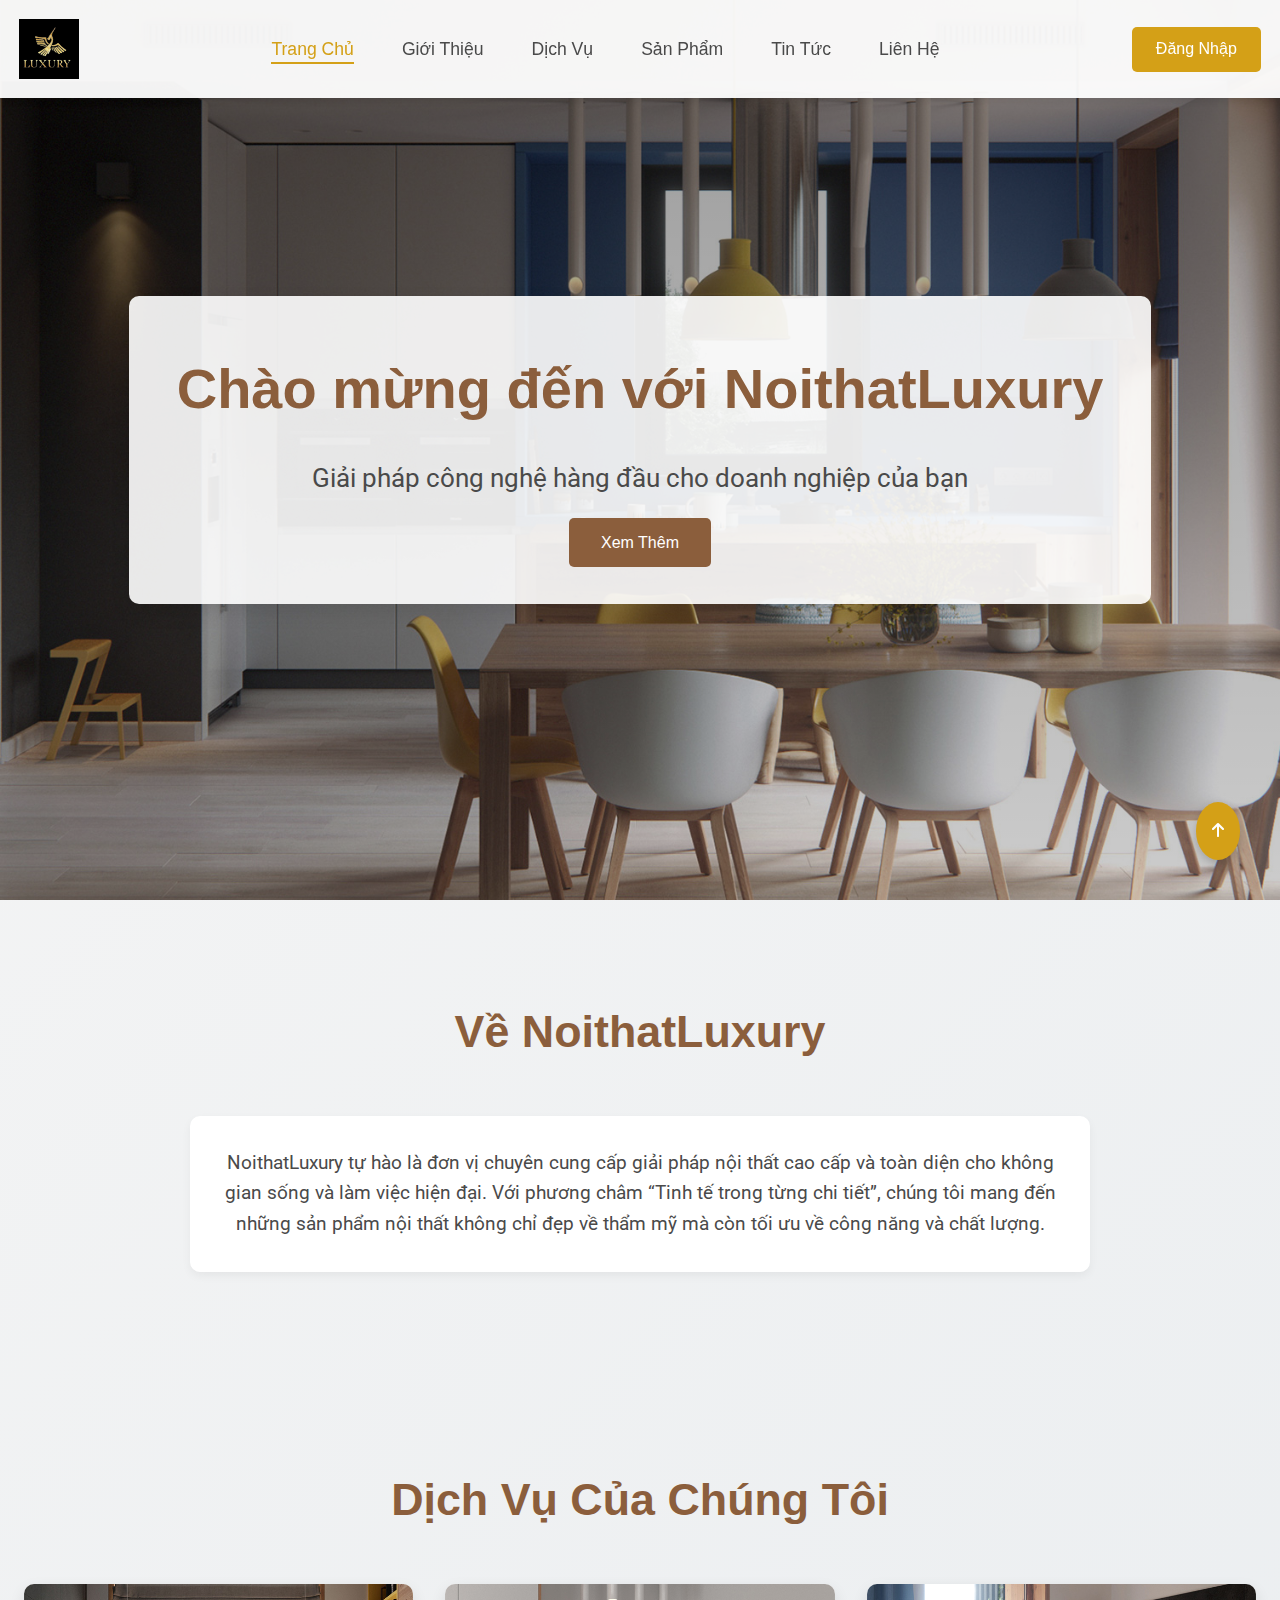
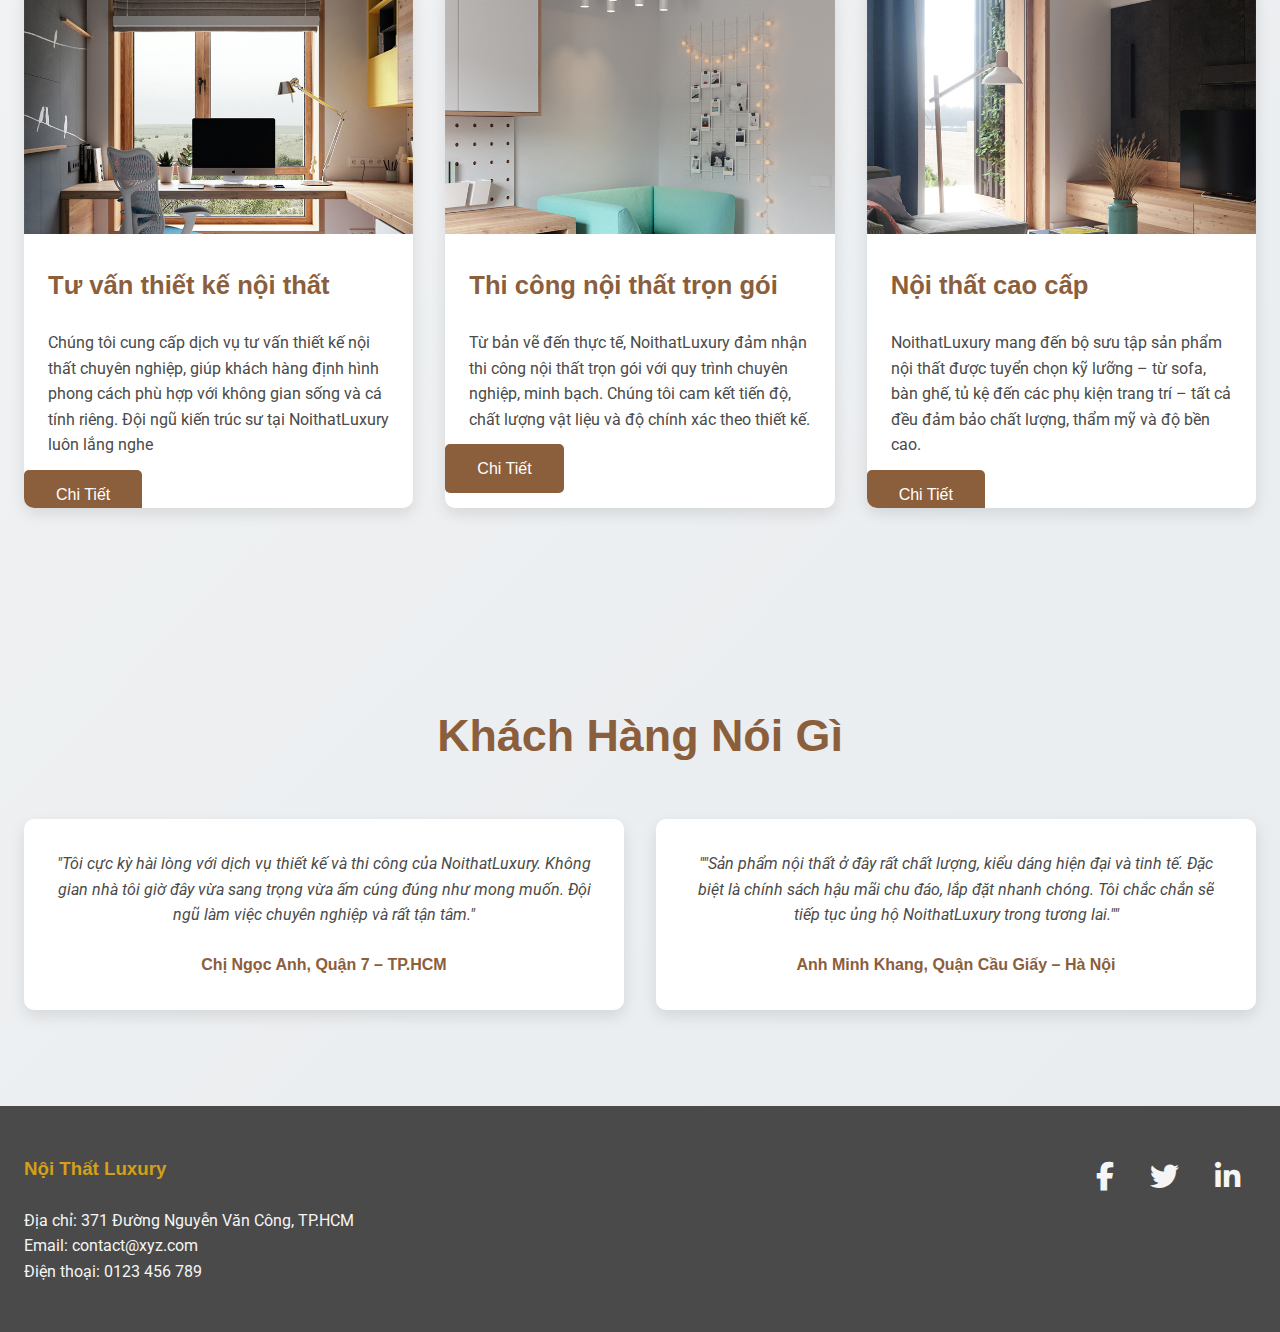
<file: index.html>
<!DOCTYPE html>
<html lang="vi">
<head>
    <meta charset="UTF-8">
    <meta name="viewport" content="width=device-width, initial-scale=1.0">
    <title>Trang Chủ - Nội Thất Luxury</title>
    <link rel="stylesheet" href="css/styles.css">
    <link href="https://fonts.googleapis.com/css2?family=Roboto:wght@300;400;700&display=swap" rel="stylesheet">
    <link rel="stylesheet" href="https://cdnjs.cloudflare.com/ajax/libs/font-awesome/6.4.0/css/all.min.css">
</head>
<body>
    <!-- Header -->
    <header class="fixed-header">
        <div class="container">
            <img src="images/logo.png" alt="Logo" class="logo">
            <nav>
                <ul>
                    <li><a href="index.html" class="active">Trang Chủ</a></li>
                    <li><a href="about.html">Giới Thiệu</a></li>
                    <li><a href="services.html">Dịch Vụ</a></li>
                    <li><a href="products.html">Sản Phẩm</a></li>
                    <li><a href="news.html">Tin Tức</a></li>
                    <li><a href="contact.html">Liên Hệ</a></li>
                </ul>
            </nav>
            <a href="#" class="btn-login">Đăng Nhập</a>
        </div>
    </header>

    <!-- Banner -->
    <section class="banner">
        <img src="images/banner.jpg" alt="Banner" loading="lazy">
        <div class="banner-content">
            <h1>Chào mừng đến với NoithatLuxury</h1>
            <p>Giải pháp công nghệ hàng đầu cho doanh nghiệp của bạn</p>
            <a href="about.html" class="btn">Xem Thêm</a>
        </div>
    </section>

    <!-- About Brief -->
    <section class="section about-brief">
        <div class="container">
            <h2>Về NoithatLuxury</h2>
            <p>NoithatLuxury tự hào là đơn vị chuyên cung cấp giải pháp nội thất cao cấp và toàn diện cho không gian sống và làm việc hiện đại. Với phương châm “Tinh tế trong từng chi tiết”, chúng tôi mang đến những sản phẩm nội thất không chỉ đẹp về thẩm mỹ mà còn tối ưu về công năng và chất lượng.</p>
        </div>
    </section>

    <!-- Services -->
    <section class="section services">
        <div class="container">
            <h2>Dịch Vụ Của Chúng Tôi</h2>
            <div class="services-grid">
                <div class="service-card">
                    <img src="images/service1.jpg" alt="Dịch vụ 1" loading="lazy">
                    <h3>Tư vấn thiết kế nội thất</h3>
                    <p>Chúng tôi cung cấp dịch vụ tư vấn thiết kế nội thất chuyên nghiệp, giúp khách hàng định hình phong cách phù hợp với không gian sống và cá tính riêng. Đội ngũ kiến trúc sư tại NoithatLuxury luôn lắng nghe</p>
                    <a href="service-detail.html" class="btn">Chi Tiết</a>
                </div>
                <div class="service-card">
                    <img src="images/service2.jpg" alt="Dịch vụ 2" loading="lazy">
                    <h3>Thi công nội thất trọn gói</h3>
                    <p>Từ bản vẽ đến thực tế, NoithatLuxury đảm nhận thi công nội thất trọn gói với quy trình chuyên nghiệp, minh bạch. Chúng tôi cam kết tiến độ, chất lượng vật liệu và độ chính xác theo thiết kế.</p>
                    <a href="service-detail.html" class="btn">Chi Tiết</a>
                </div>
                <div class="service-card">
                    <img src="images/service3.jpg" alt="Dịch vụ 3" loading="lazy">
                    <h3>Nội thất cao cấp</h3>
                    <p>NoithatLuxury mang đến bộ sưu tập sản phẩm nội thất được tuyển chọn kỹ lưỡng – từ sofa, bàn ghế, tủ kệ đến các phụ kiện trang trí – tất cả đều đảm bảo chất lượng, thẩm mỹ và độ bền cao.</p>
                    <a href="service-detail.html" class="btn">Chi Tiết</a>
                </div>
            </div>
        </div>
    </section>

    <!-- Testimonials -->
    <section class="section testimonials">
        <div class="container">
            <h2>Khách Hàng Nói Gì</h2>
            <div class="testimonials-grid">
                <div class="testimonial-card">
                    <p>"Tôi cực kỳ hài lòng với dịch vụ thiết kế và thi công của NoithatLuxury. Không gian nhà tôi giờ đây vừa sang trọng vừa ấm cúng đúng như mong muốn. Đội ngũ làm việc chuyên nghiệp và rất tận tâm."</p>
                    <h4>Chị Ngọc Anh, Quận 7 – TP.HCM</h4>
                </div>
                <div class="testimonial-card">
                    <p>""Sản phẩm nội thất ở đây rất chất lượng, kiểu dáng hiện đại và tinh tế. Đặc biệt là chính sách hậu mãi chu đáo, lắp đặt nhanh chóng. Tôi chắc chắn sẽ tiếp tục ủng hộ NoithatLuxury trong tương lai.""</p>
                    <h4>Anh Minh Khang, Quận Cầu Giấy – Hà Nội</h4>
                </div>
            </div>
        </div>
    </section>

    <!-- Footer -->
    <footer>
        <div class="container">
            <div class="footer-content">
                <div class="footer-info">
                    <h3>Nội Thất Luxury</h3>
                    <p>Địa chỉ: 371 Đường Nguyễn Văn Công, TP.HCM</p>
                    <p>Email: contact@xyz.com</p>
                    <p>Điện thoại: 0123 456 789</p>
                </div>
                <div class="footer-social">
                    <a href="#"><i class="fab fa-facebook-f"></i></a>
                    <a href="#"><i class="fab fa-twitter"></i></a>
                    <a href="#"><i class="fab fa-linkedin-in"></i></a>
                </div>
            </div>
            <a href="#" class="btn-top"><i class="fas fa-arrow-up"></i></a>
        </div>
    </footer>
</body>
</html>
</file>
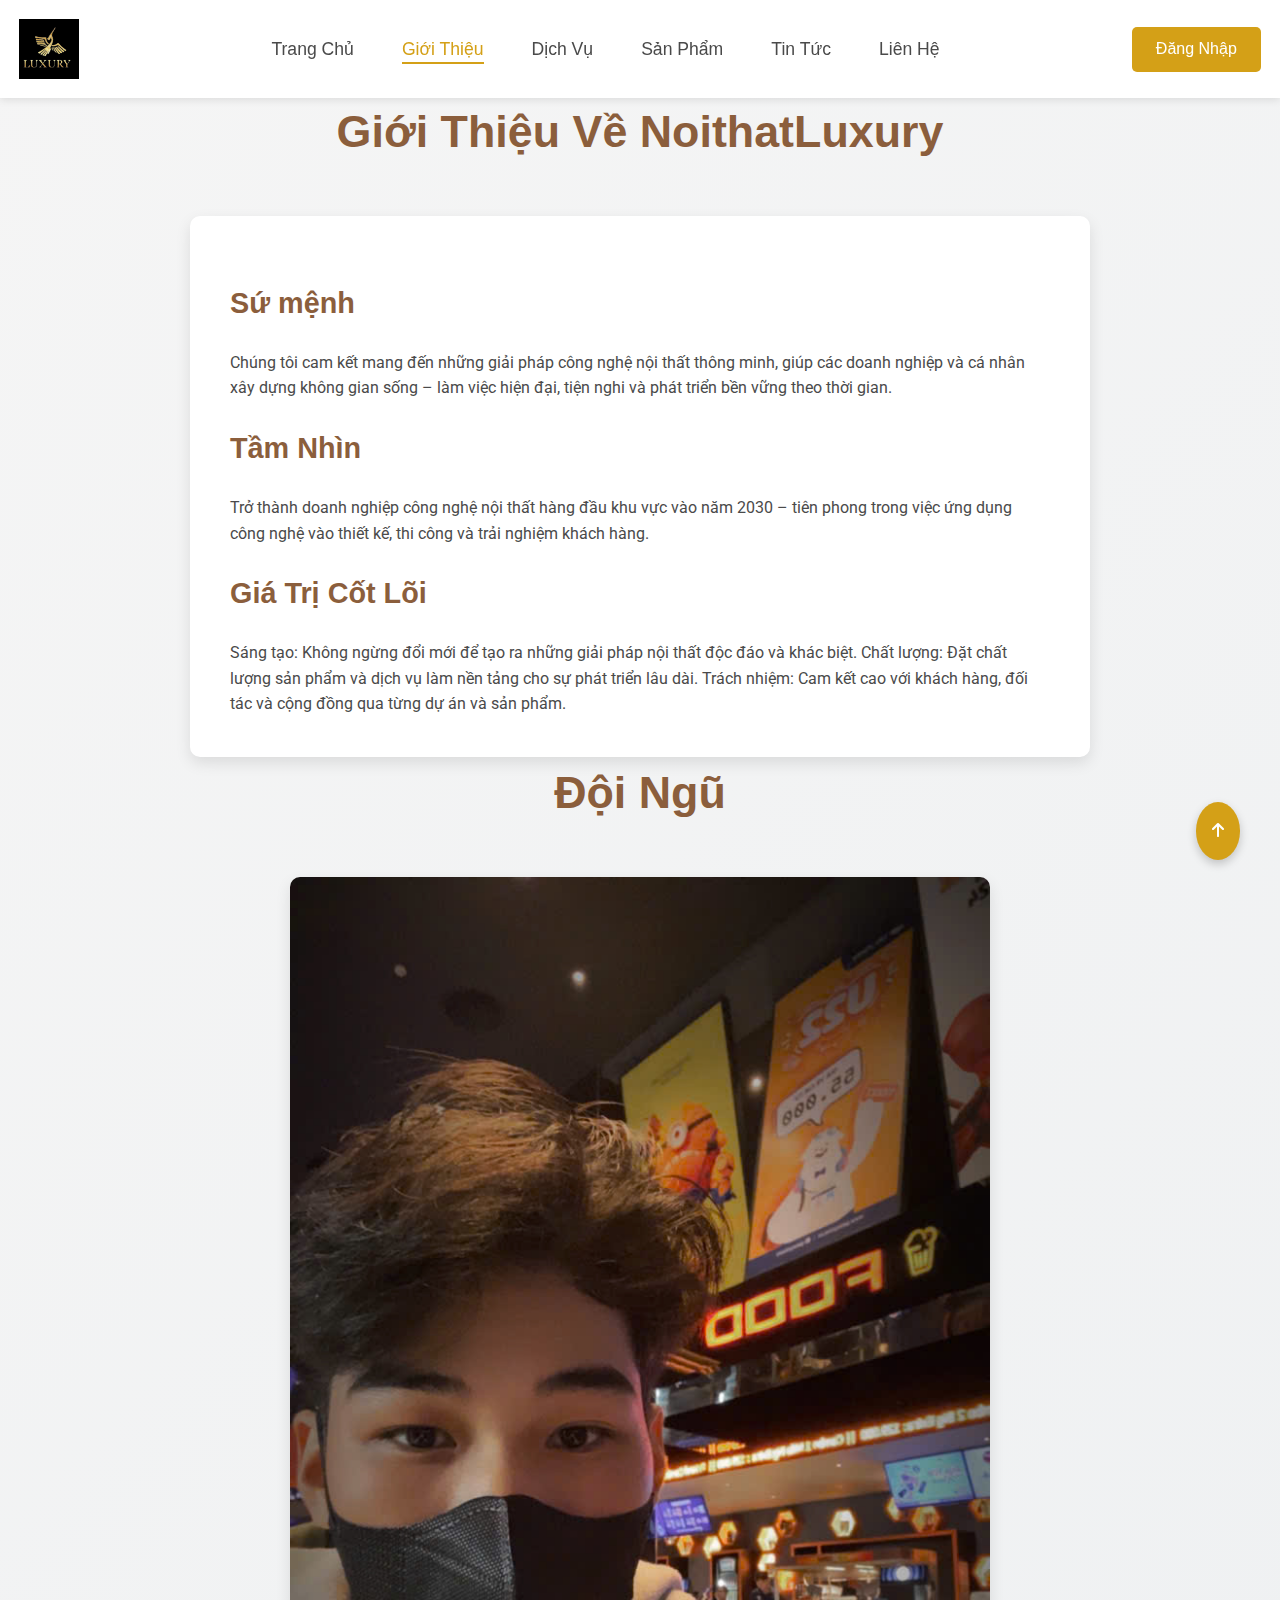
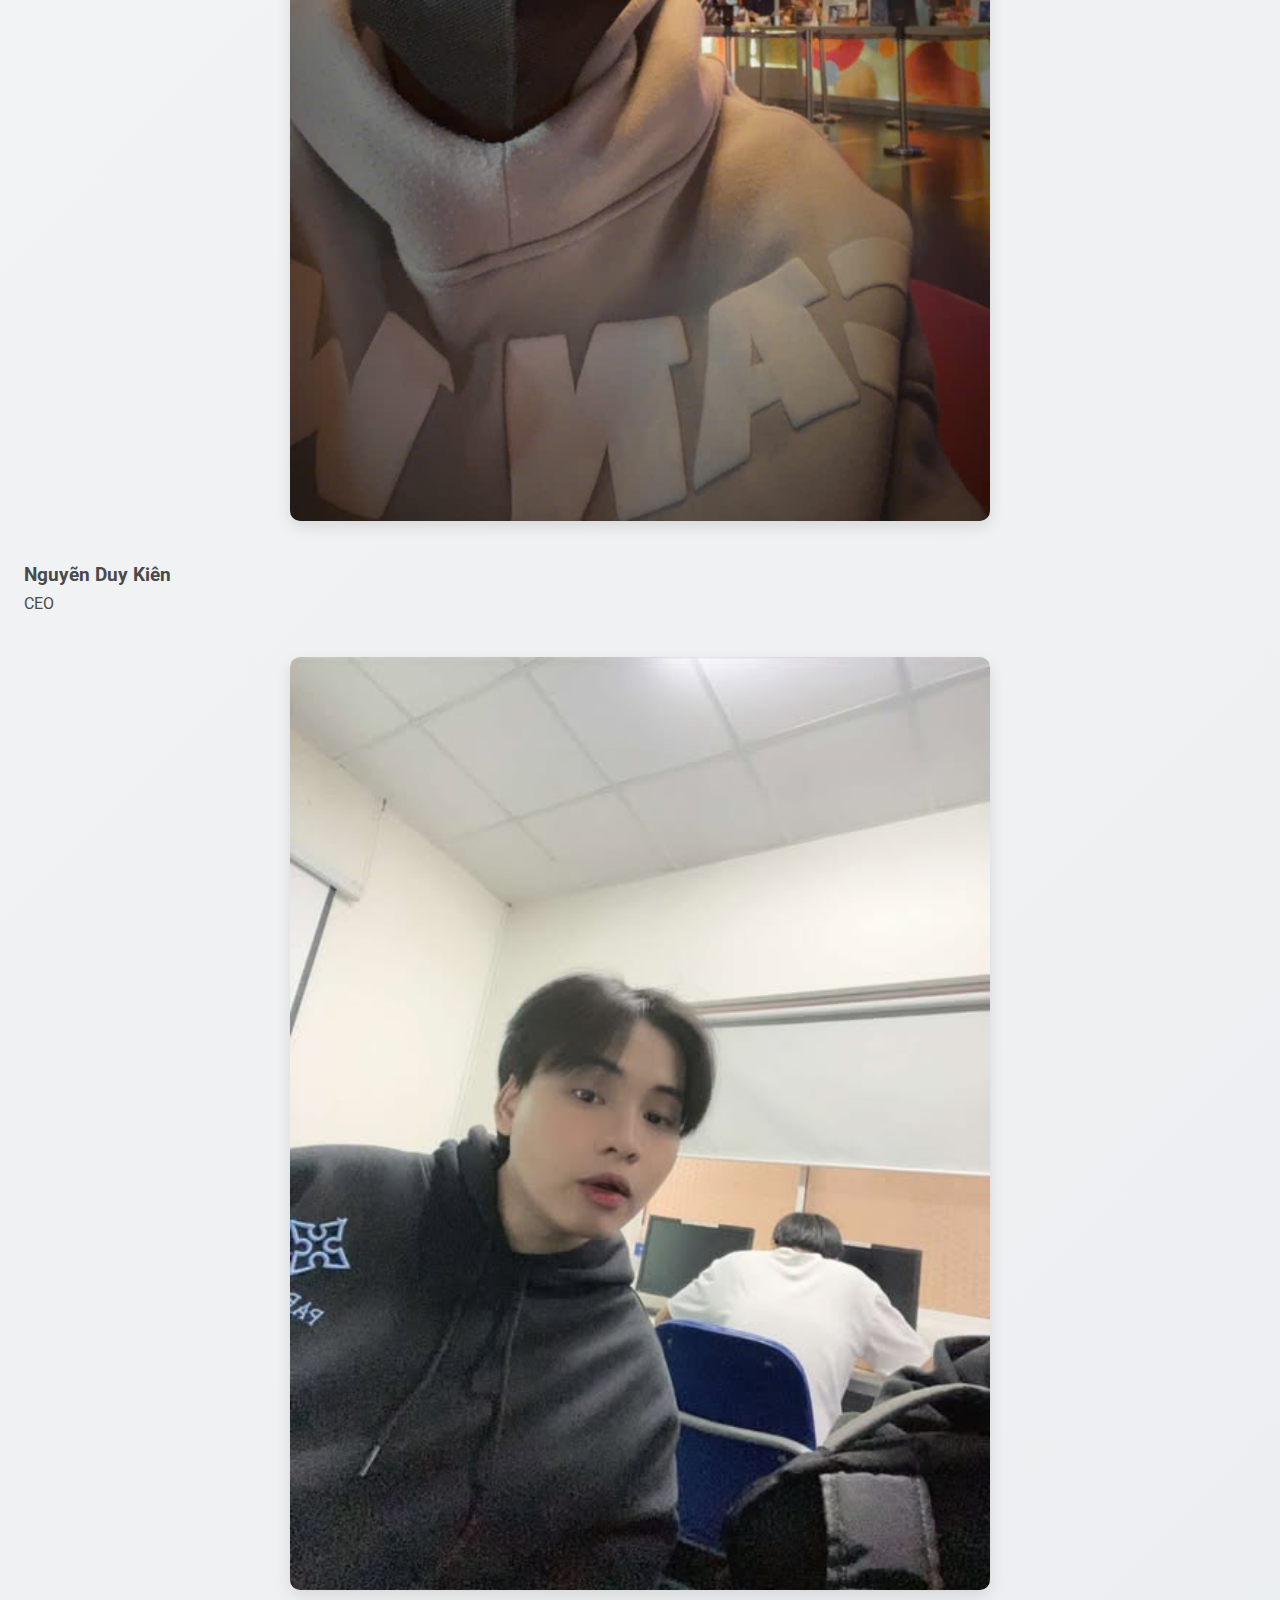
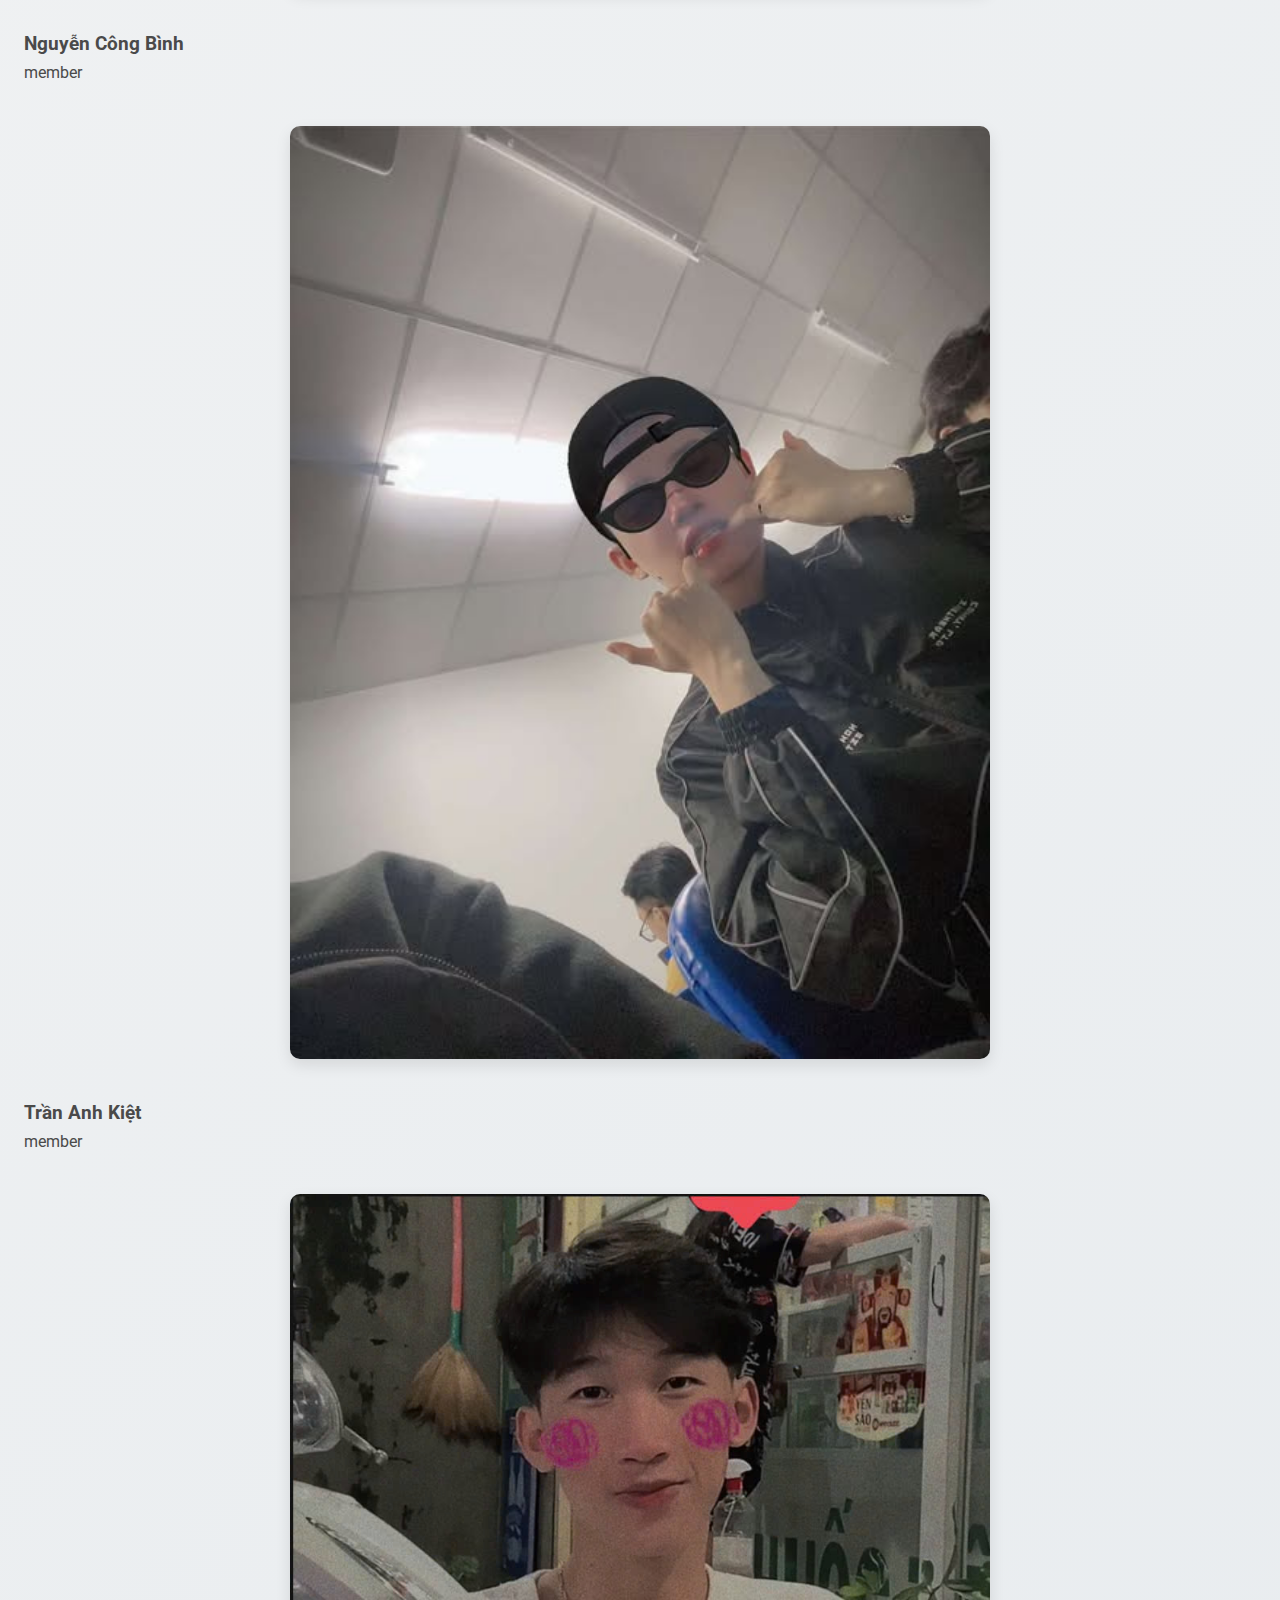
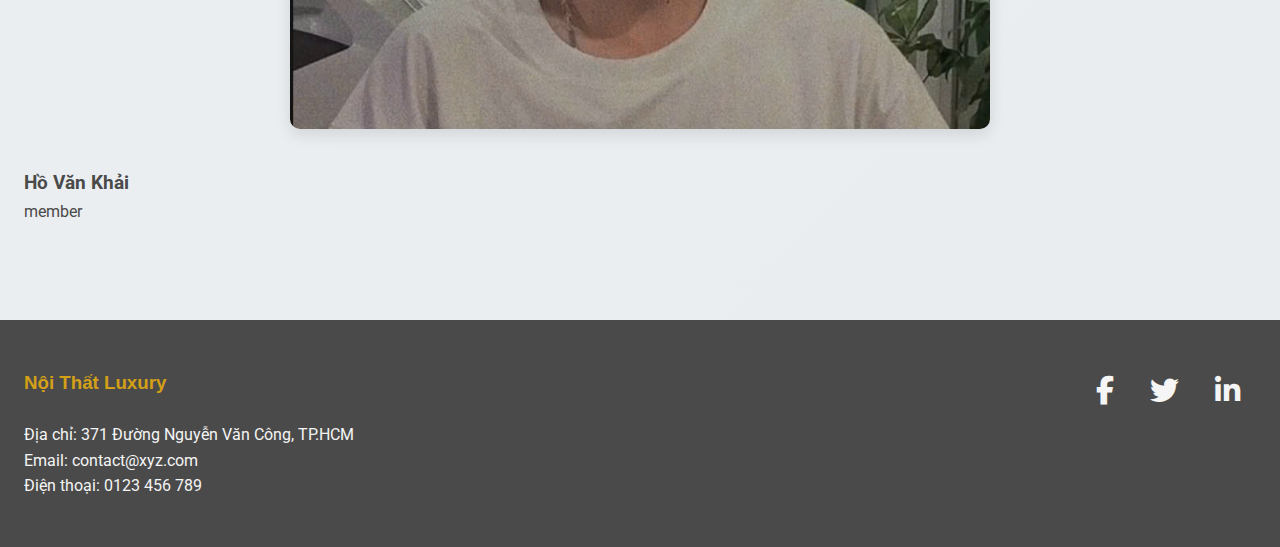
<file: about.html>
<!DOCTYPE html>
<html lang="vi">
<head>
    <meta charset="UTF-8">
    <meta name="viewport" content="width=device-width, initial-scale=1.0">
    <title>Giới Thiệu - Nội Thất Luxury</title>
    <link rel="stylesheet" href="css/styles.css">
    <link href="https://fonts.googleapis.com/css2?family=Roboto:wght@300;400;700&display=swap" rel="stylesheet">
    <link rel="stylesheet" href="https://cdnjs.cloudflare.com/ajax/libs/font-awesome/6.4.0/css/all.min.css">
</head>
<body>
    <!-- Header -->
    <header class="fixed-header">
        <div class="container">
            <img src="images/logo.png" alt="Logo" class="logo">
            <nav>
                <ul>
                    <li><a href="index.html">Trang Chủ</a></li>
                    <li><a href="about.html" class="active">Giới Thiệu</a></li>
                    <li><a href="services.html">Dịch Vụ</a></li>
                    <li><a href="products.html">Sản Phẩm</a></li>
                    <li><a href="news.html">Tin Tức</a></li>
                    <li><a href="contact.html">Liên Hệ</a></li>
                </ul>
            </nav>
            <a href="#" class="btn-login">Đăng Nhập</a>
        </div>
    </header>

    <!-- About -->
    <section class="section about">
        <div class="container">
            <h2>Giới Thiệu Về NoithatLuxury</h2>
            <div class="about-content">
                <h3>Sứ mệnh</h3>
                <p>Chúng tôi cam kết mang đến những giải pháp công nghệ nội thất thông minh, giúp các doanh nghiệp và cá nhân xây dựng không gian sống – làm việc hiện đại, tiện nghi và phát triển bền vững theo thời gian.</p>
                <h3>Tầm Nhìn</h3>
                <p>Trở thành doanh nghiệp công nghệ nội thất hàng đầu khu vực vào năm 2030 – tiên phong trong việc ứng dụng công nghệ vào thiết kế, thi công và trải nghiệm khách hàng.</p>
                <h3>Giá Trị Cốt Lõi</h3>
                <p>Sáng tạo: Không ngừng đổi mới để tạo ra những giải pháp nội thất độc đáo và khác biệt.

                    Chất lượng: Đặt chất lượng sản phẩm và dịch vụ làm nền tảng cho sự phát triển lâu dài.
                    
                    Trách nhiệm: Cam kết cao với khách hàng, đối tác và cộng đồng qua từng dự án và sản phẩm.</p>
            </div>
            <div class="team">
                <h2>Đội Ngũ</h2>
                <div class="team-grid">
                    <div class="team-member">
                        <img src="images/team1.jpg" alt="D" loading="lazy">
                        <h3>Nguyẽn Duy Kiên </h3>
                        <p>CEO </p>
                    </div>
                    <div class="team-member">
                        <img src="images/team2.jpg" alt="C" loading="lazy">
                        <h3>Nguyễn Công Bình </h3>
                        <p>member </p>
                    </div>
                    <div class="team-member">
                        <img src="images/team3.jpg" alt="B" loading="lazy">
                        <h3>Trần Anh Kiệt </h3>
                        <p>member </p>
                    </div>
                    <div class="team-member">
                        <img src="images/team4.jpg" alt="A" loading="lazy">
                        <h3>Hồ Văn Khải </h3>
                        <p>member </p>
                    </div>
                </div>
            </div>
        </div>
    </section>

    <!-- Footer -->
    <footer>
        <div class="container">
            <div class="footer-content">
                <div class="footer-info">
                    <h3>Nội Thất Luxury</h3>
                    <p>Địa chỉ: 371 Đường Nguyễn Văn Công, TP.HCM</p>
                    <p>Email: contact@xyz.com</p>
                    <p>Điện thoại: 0123 456 789</p>
                </div>
                <div class="footer-social">
                    <a href="#"><i class="fab fa-facebook-f"></i></a>
                    <a href="#"><i class="fab fa-twitter"></i></a>
                    <a href="#"><i class="fab fa-linkedin-in"></i></a>
                </div>
            </div>
            <a href="#" class="btn-top"><i class="fas fa-arrow-up"></i></a>
        </div>
    </footer>
</body>
</html>
</file>
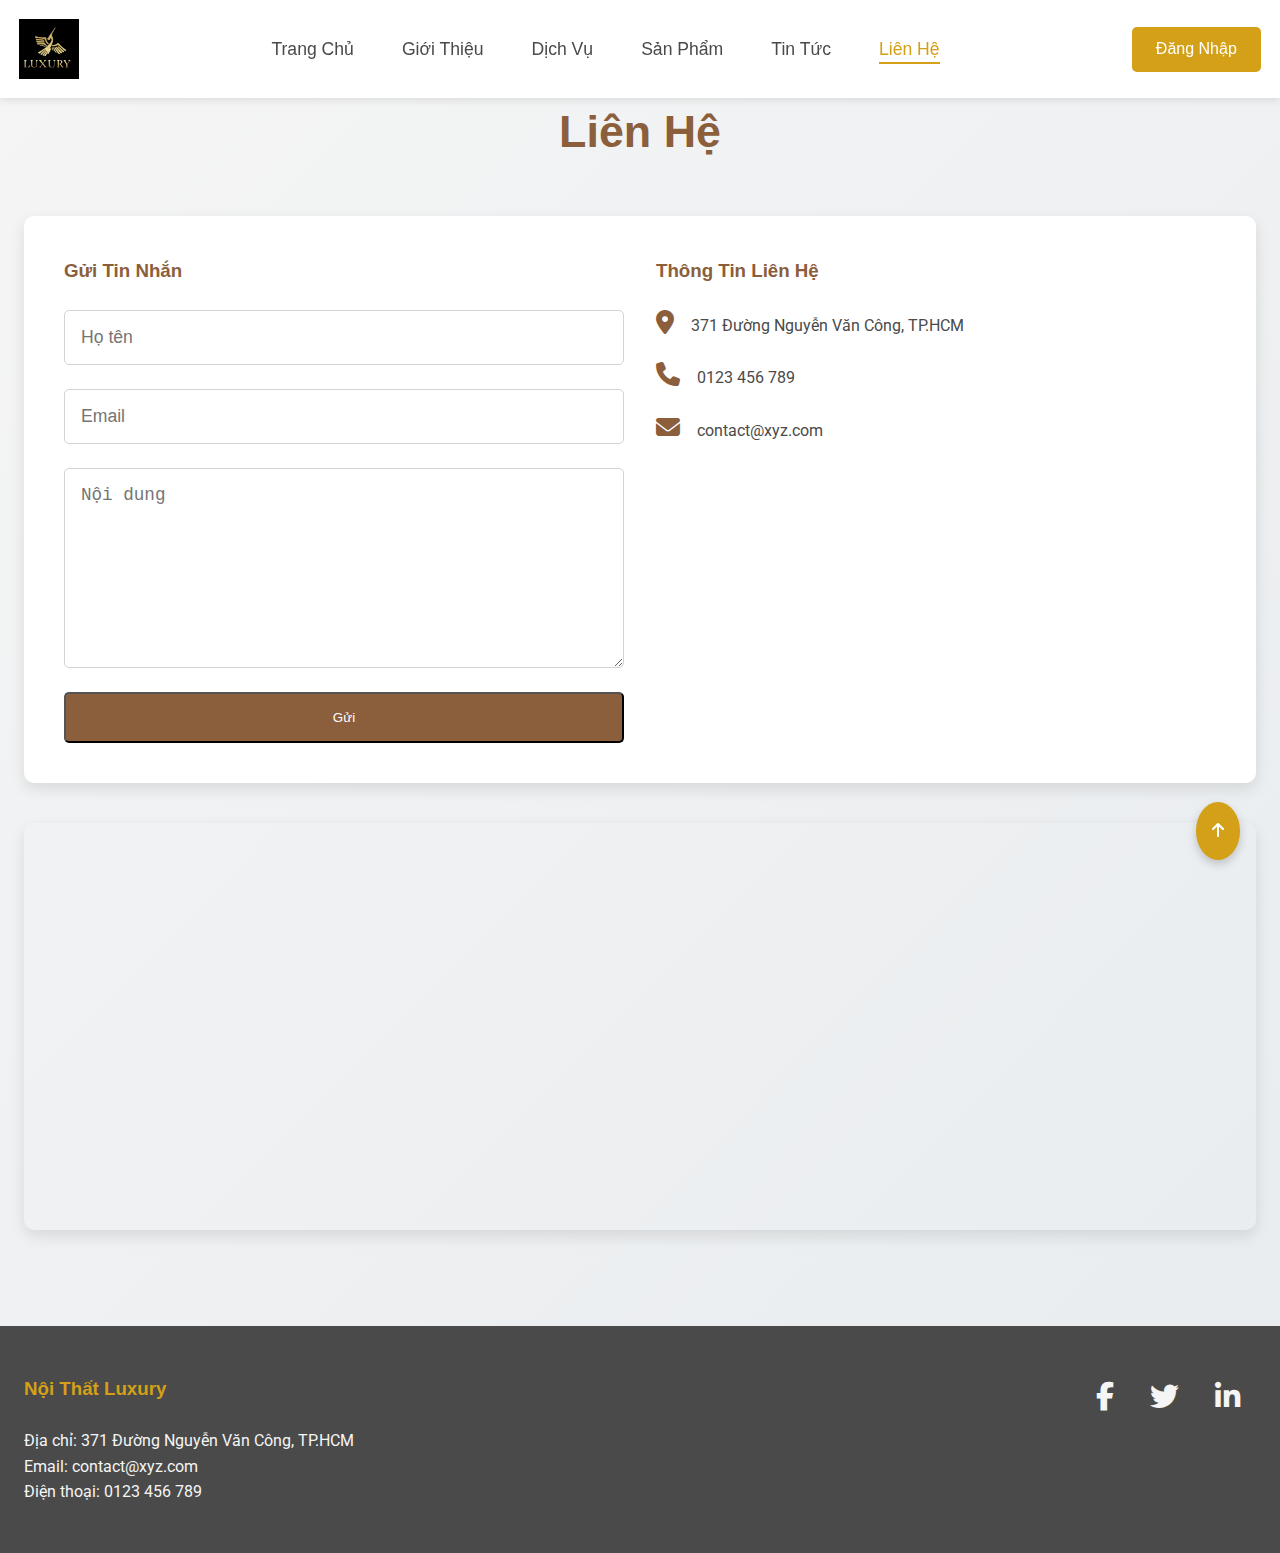
<file: contact.html>
<!DOCTYPE html>
<html lang="vi">
<head>
    <meta charset="UTF-8">
    <meta name="viewport" content="width=device-width, initial-scale=1.0">
    <title>Liên Hệ - Nội Thất Luxury</title>
    <link rel="stylesheet" href="css/styles.css">
    <link href="https://fonts.googleapis.com/css2?family=Roboto:wght@300;400;700&display=swap" rel="stylesheet">
    <link rel="stylesheet" href="https://cdnjs.cloudflare.com/ajax/libs/font-awesome/6.4.0/css/all.min.css">
</head>
<body>
    <!-- Header -->
    <header class="fixed-header">
        <div class="container">
            <img src="images/logo.png" alt="Logo" class="logo">
            <nav>
                <ul>
                    <li><a href="index.html">Trang Chủ</a></li>
                    <li><a href="about.html">Giới Thiệu</a></li>
                    <li><a href="services.html">Dịch Vụ</a></li>
                    <li><a href="products.html">Sản Phẩm</a></li>
                    <li><a href="news.html">Tin Tức</a></li>
                    <li><a href="contact.html" class="active">Liên Hệ</a></li>
                </ul>
            </nav>
            <a href="#" class="btn-login">Đăng Nhập</a>
        </div>
    </header>

    <!-- Contact -->
    <section class="section contact">
        <div class="container">
            <h2>Liên Hệ</h2>
            <div class="contact-grid">
                <div class="contact-form">
                    <h3>Gửi Tin Nhắn</h3>
                    <form>
                        <input type="text" placeholder="Họ tên" required>
                        <input type="email" placeholder="Email" required>
                        <textarea placeholder="Nội dung" required></textarea>
                        <button type="submit" class="btn">Gửi</button>
                    </form>
                </div>
                <div class="contact-info">
                    <h3>Thông Tin Liên Hệ</h3>
                    <p><i class="fas fa-map-marker-alt"></i> 371 Đường Nguyễn Văn Công, TP.HCM</p>
                    <p><i class="fas fa-phone"></i> 0123 456 789</p>
                    <p><i class="fas fa-envelope"></i> contact@xyz.com</p>
                </div>
            </div>
            <div class="map">
                <iframe src="https://www.google.com/maps/embed?pb=..." width="100%" height="400" style="border:0;" allowfullscreen="" loading="lazy"></iframe>
            </div>
        </div>
    </section>

    <!-- Footer -->
    <footer>
        <div class="container">
            <div class="footer-content">
                <div class="footer-info">
                    <h3>Nội Thất Luxury</h3>
                    <p>Địa chỉ: 371 Đường Nguyễn Văn Công, TP.HCM</p>
                    <p>Email: contact@xyz.com</p>
                    <p>Điện thoại: 0123 456 789</p>
                </div>
                <div class="footer-social">
                    <a href="#"><i class="fab fa-facebook-f"></i></a>
                    <a href="#"><i class="fab fa-twitter"></i></a>
                    <a href="#"><i class="fab fa-linkedin-in"></i></a>
                </div>
            </div>
            <a href="#" class="btn-top"><i class="fas fa-arrow-up"></i></a>
        </div>
    </footer>
</body>
</html>
</file>
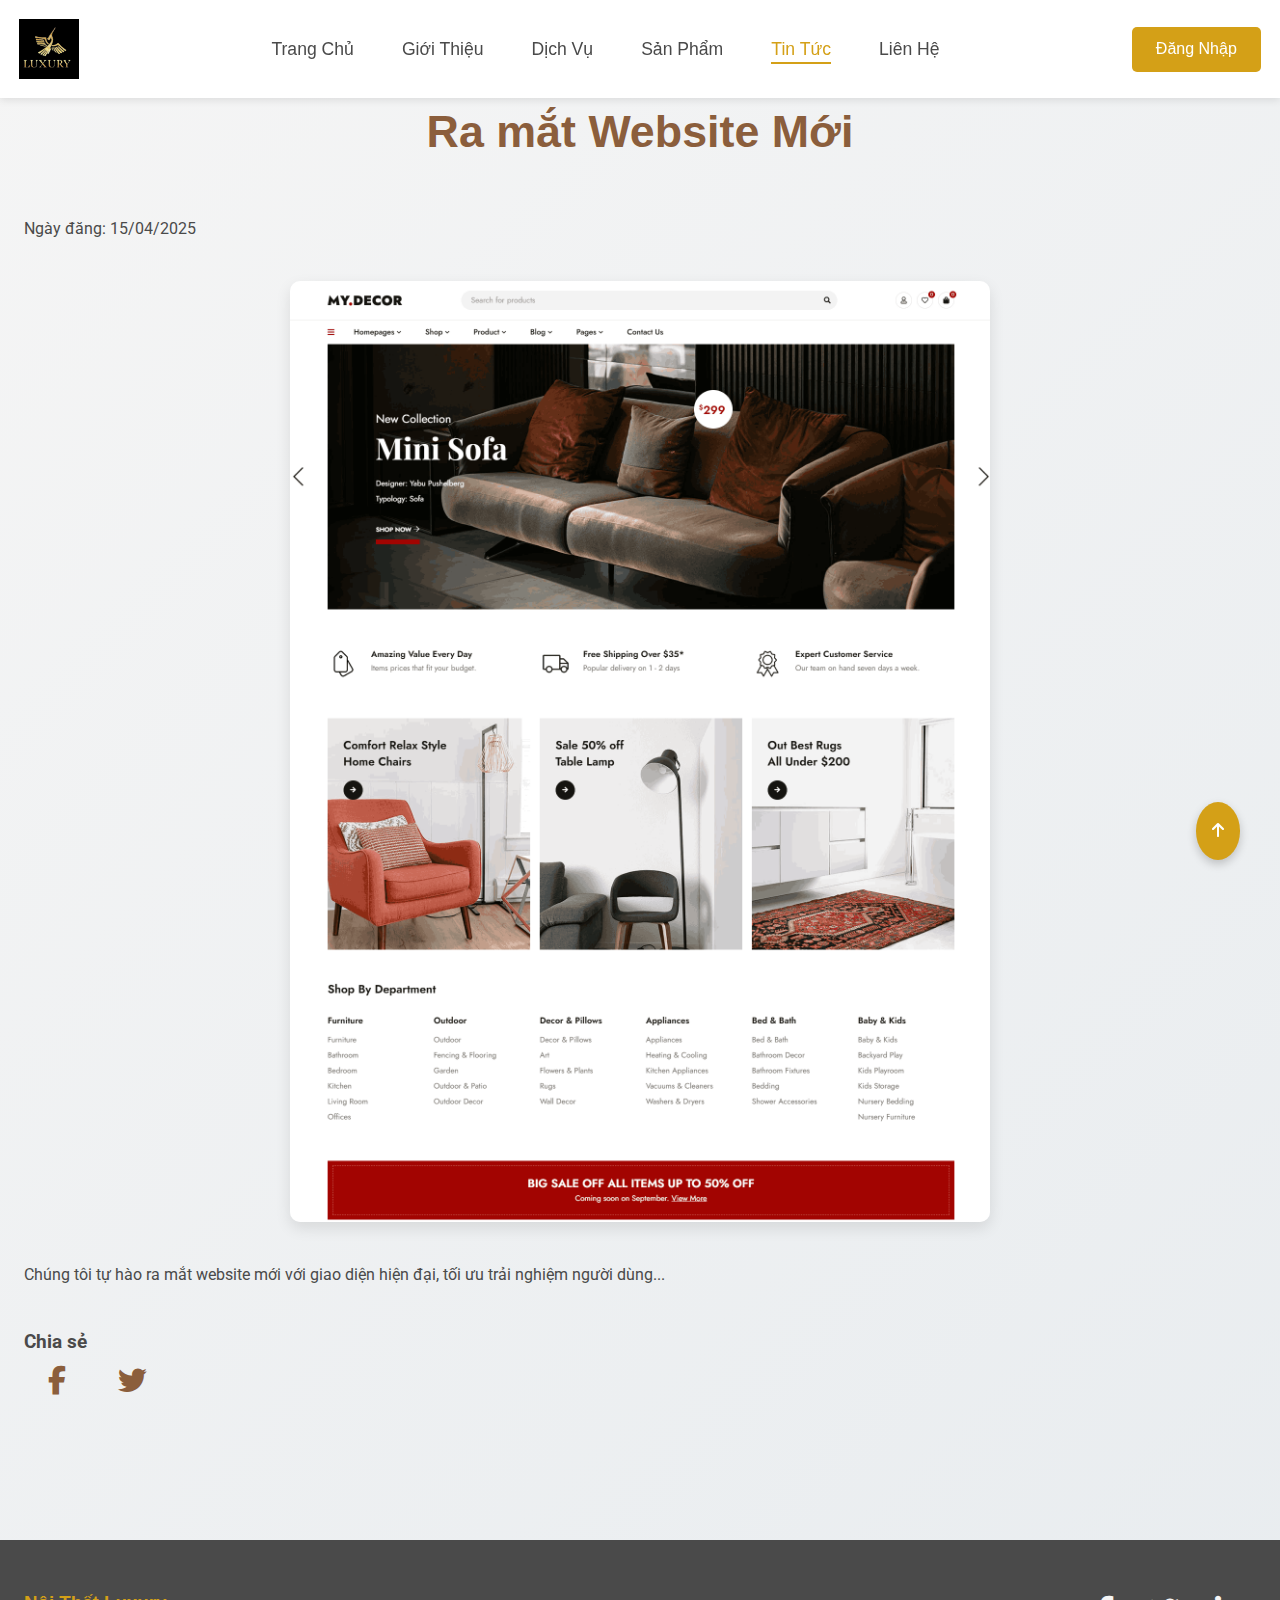
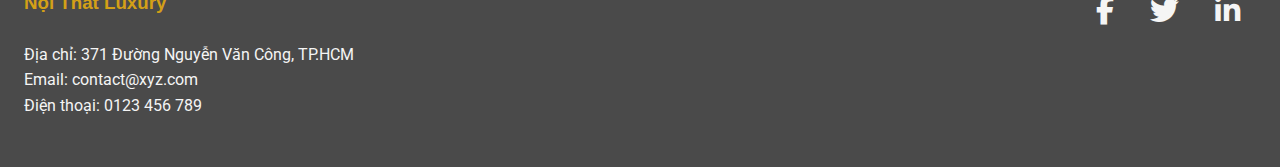
<file: news-detail.html>
<!DOCTYPE html>
<html lang="vi">
<head>
    <meta charset="UTF-8">
    <meta name="viewport" content="width=device-width, initial-scale=1.0">
    <title>Chi Tiết Tin Tức - Nội Thất Luxury</title>
    <link rel="stylesheet" href="css/styles.css">
    <link href="https://fonts.googleapis.com/css2?family=Roboto:wght@300;400;700&display=swap" rel="stylesheet">
    <link rel="stylesheet" href="https://cdnjs.cloudflare.com/ajax/libs/font-awesome/6.4.0/css/all.min.css">
</head>
<body>
    <!-- Header -->
    <header class="fixed-header">
        <div class="container">
            <img src="images/logo.png" alt="Logo" class="logo">
            <nav>
                <ul>
                    <li><a href="index.html">Trang Chủ</a></li>
                    <li><a href="about.html">Giới Thiệu</a></li>
                    <li><a href="services.html">Dịch Vụ</a></li>
                    <li><a href="products.html">Sản Phẩm</a></li>
                    <li><a href="news.html" class="active">Tin Tức</a></li>
                    <li><a href="contact.html">Liên Hệ</a></li>
                </ul>
            </nav>
            <a href="#" class="btn-login">Đăng Nhập</a>
        </div>
    </header>

    <!-- News Detail -->
    <section class="section news-detail">
        <div class="container">
            <h2>Ra mắt Website Mới</h2>
            <p>Ngày đăng: 15/04/2025</p>
            <img src="images/news1.jpg" alt="Tin tức 1" loading="lazy">
            <p>Chúng tôi tự hào ra mắt website mới với giao diện hiện đại, tối ưu trải nghiệm người dùng...</p>
            <div class="share">
                <h3>Chia sẻ</h3>
                <a href="https://facebook.com/sharer/sharer.php?u=example.com"><i class="fab fa-facebook-f"></i></a>
                <a href="https://twitter.com/share?url=example.com"><i class="fab fa-twitter"></i></a>
            </div>
        </div>
    </section>

    <!-- Footer -->
    <footer>
        <div class="container">
            <div class="footer-content">
                <div class="footer-info">
                    <h3>Nội Thất Luxury</h3>
                    <p>Địa chỉ: 371 Đường Nguyễn Văn Công, TP.HCM</p>
                    <p>Email: contact@xyz.com</p>
                    <p>Điện thoại: 0123 456 789</p>
                </div>
                <div class="footer-social">
                    <a href="#"><i class="fab fa-facebook-f"></i></a>
                    <a href="#"><i class="fab fa-twitter"></i></a>
                    <a href="#"><i class="fab fa-linkedin-in"></i></a>
                </div>
            </div>
            <a href="#" class="btn-top"><i class="fas fa-arrow-up"></i></a>
        </div>
    </footer>
</body>
</html>
</file>
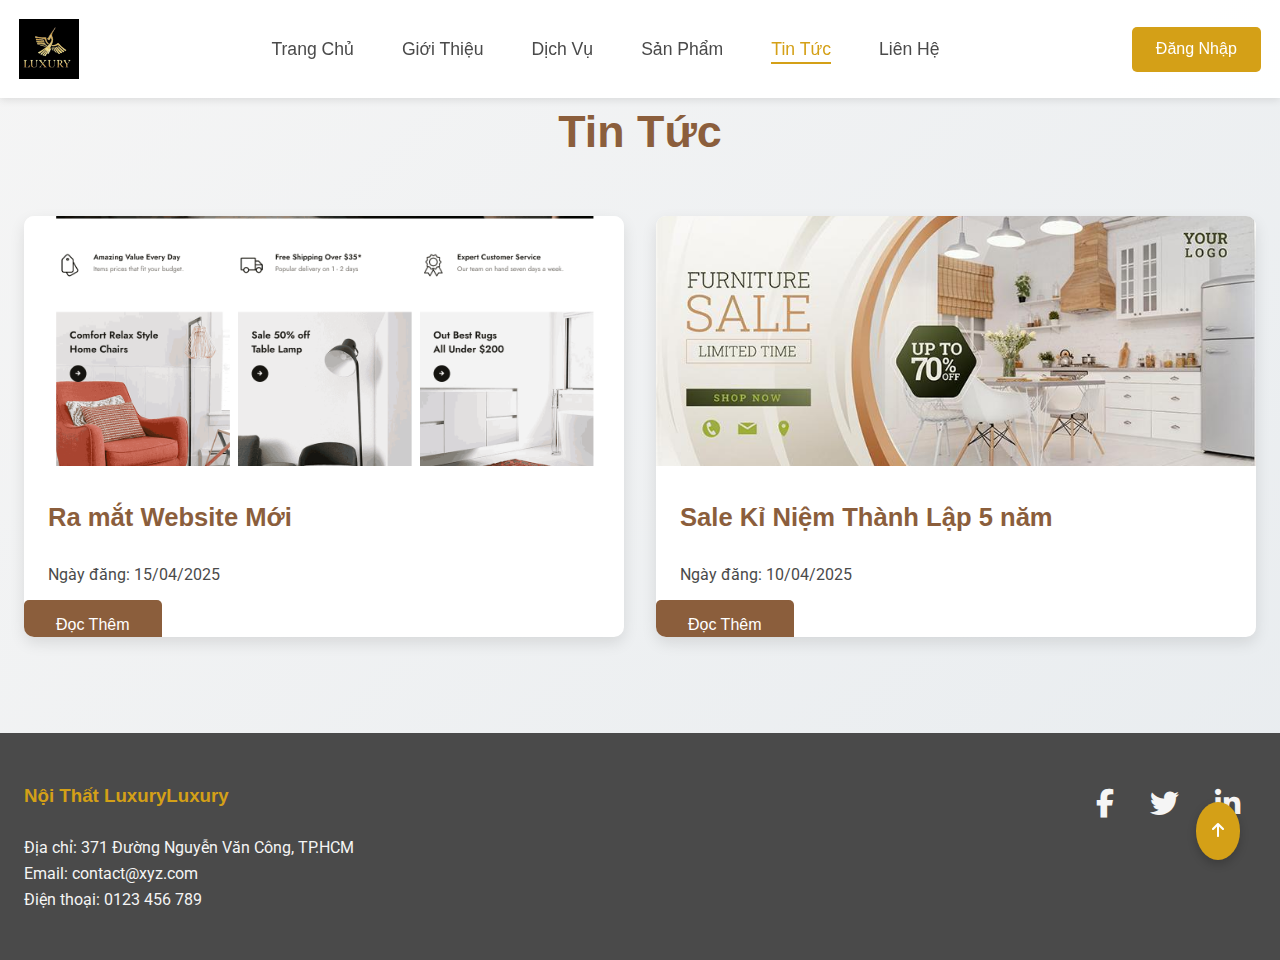
<file: news.html>
<!DOCTYPE html>
<html lang="vi">
<head>
    <meta charset="UTF-8">
    <meta name="viewport" content="width=device-width, initial-scale=1.0">
    <title>Tin Tức - Nội Thất Luxury</title>
    <link rel="stylesheet" href="css/styles.css">
    <link href="https://fonts.googleapis.com/css2?family=Roboto:wght@300;400;700&display=swap" rel="stylesheet">
    <link rel="stylesheet" href="https://cdnjs.cloudflare.com/ajax/libs/font-awesome/6.4.0/css/all.min.css">
</head>
<body>
    <!-- Header -->
    <header class="fixed-header">
        <div class="container">
            <img src="images/logo.png" alt="Logo" class="logo">
            <nav>
                <ul>
                    <li><a href="index.html">Trang Chủ</a></li>
                    <li><a href="about.html">Giới Thiệu</a></li>
                    <li><a href="services.html">Dịch Vụ</a></li>
                    <li><a href="products.html">Sản Phẩm</a></li>
                    <li><a href="news.html" class="active">Tin Tức</a></li>
                    <li><a href="contact.html">Liên Hệ</a></li>
                </ul>
            </nav>
            <a href="#" class="btn-login">Đăng Nhập</a>
        </div>
    </header>

    <!-- News -->
    <section class="section news">
        <div class="container">
            <h2>Tin Tức</h2>
            <div class="news-grid">
                <div class="news-card">
                    <img src="images/news1.jpg" alt="Tin tức 1" loading="lazy">
                    <h3>Ra mắt Website Mới</h3>
                    <p>Ngày đăng: 15/04/2025</p>
                    <a href="news-detail.html" class="btn">Đọc Thêm</a>
                </div>
                <div class="news-card">
                    <img src="images/news2.jpg" alt="Tin tức 2" loading="lazy">
                    <h3>Sale Kỉ Niệm Thành Lập 5 năm</h3>
                    <p>Ngày đăng: 10/04/2025</p>
                    <a href="news-detail.html" class="btn">Đọc Thêm</a>
                </div>
            </div>
        </div>
    </section>

    <!-- Footer -->
    <footer>
        <div class="container">
            <div class="footer-content">
                <div class="footer-info">
                    <h3>Nội Thất LuxuryLuxury</h3>
                    <p>Địa chỉ: 371 Đường Nguyễn Văn Công, TP.HCM</p>
                    <p>Email: contact@xyz.com</p>
                    <p>Điện thoại: 0123 456 789</p>
                </div>
                <div class="footer-social">
                    <a href="#"><i class="fab fa-facebook-f"></i></a>
                    <a href="#"><i class="fab fa-twitter"></i></a>
                    <a href="#"><i class="fab fa-linkedin-in"></i></a>
                </div>
            </div>
            <a href="#" class="btn-top"><i class="fas fa-arrow-up"></i></a>
        </div>
    </footer>
</body>
</html>
</file>
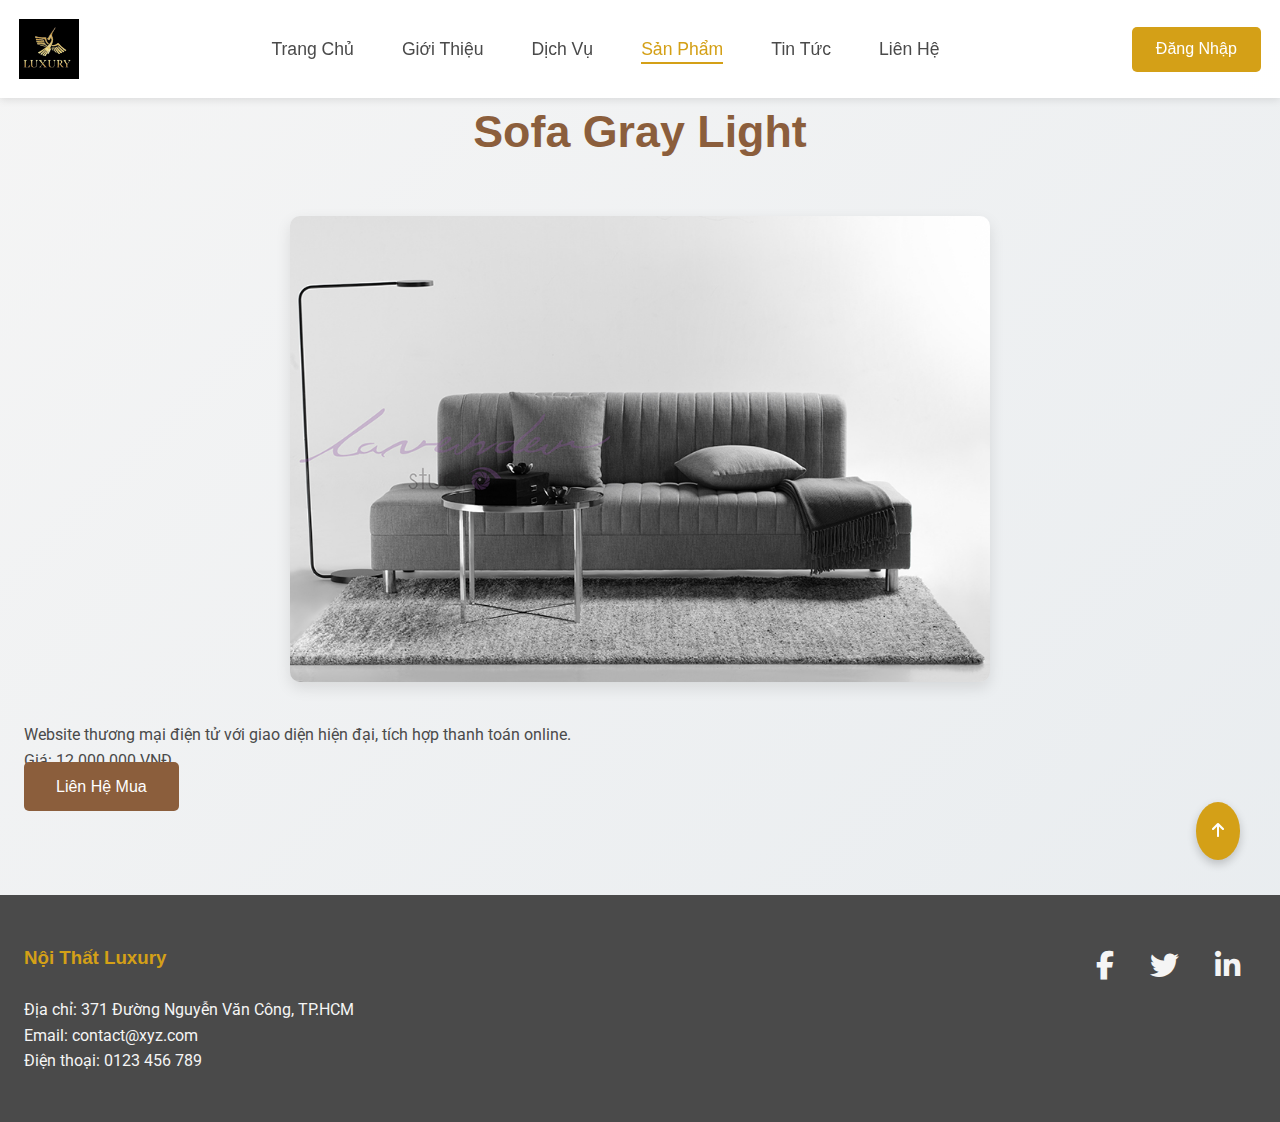
<file: product-detail.html>
<!DOCTYPE html>
<html lang="vi">
<head>
    <meta charset="UTF-8">
    <meta name="viewport" content="width=device-width, initial-scale=1.0">
    <title>Chi Tiết Sản Phẩm - Nội thất Luxury</title>
    <link rel="stylesheet" href="css/styles.css">
    <link href="https://fonts.googleapis.com/css2?family=Roboto:wght@300;400;700&display=swap" rel="stylesheet">
    <link rel="stylesheet" href="https://cdnjs.cloudflare.com/ajax/libs/font-awesome/6.4.0/css/all.min.css">
</head>
<body>
    <!-- Header -->
    <header class="fixed-header">
        <div class="container">
            <img src="images/logo.png" alt="Logo" class="logo">
            <nav>
                <ul>
                    <li><a href="index.html">Trang Chủ</a></li>
                    <li><a href="about.html">Giới Thiệu</a></li>
                    <li><a href="services.html">Dịch Vụ</a></li>
                    <li><a href="products.html" class="active">Sản Phẩm</a></li>
                    <li><a href="news.html">Tin Tức</a></li>
                    <li><a href="contact.html">Liên Hệ</a></li>
                </ul>
            </nav>
            <a href="#" class="btn-login">Đăng Nhập</a>
        </div>
    </header>

    <!-- Product Detail -->
    <section class="section product-detail">
        <div class="container">
            <h2>Sofa Gray Light</h2>
            <img src="images/product1.jpg" alt="Website Thương Mại" loading="lazy">
            <p>Website thương mại điện tử với giao diện hiện đại, tích hợp thanh toán online.</p>
            <p>Giá: 12.000.000 VNĐ</p>
            <a href="contact.html" class="btn">Liên Hệ Mua</a>
        </div>
    </section>

    <!-- Footer -->
    <footer>
        <div class="container">
            <div class="footer-content">
                <div class="footer-info">
                    <h3>Nội Thất Luxury</h3>
                    <p>Địa chỉ: 371 Đường  Nguyễn Văn Công, TP.HCM</p>
                    <p>Email: contact@xyz.com</p>
                    <p>Điện thoại: 0123 456 789</p>
                </div>
                <div class="footer-social">
                    <a href="#"><i class="fab fa-facebook-f"></i></a>
                    <a href="#"><i class="fab fa-twitter"></i></a>
                    <a href="#"><i class="fab fa-linkedin-in"></i></a>
                </div>
            </div>
            <a href="#" class="btn-top"><i class="fas fa-arrow-up"></i></a>
        </div>
    </footer>
</body>
</html>
</file>
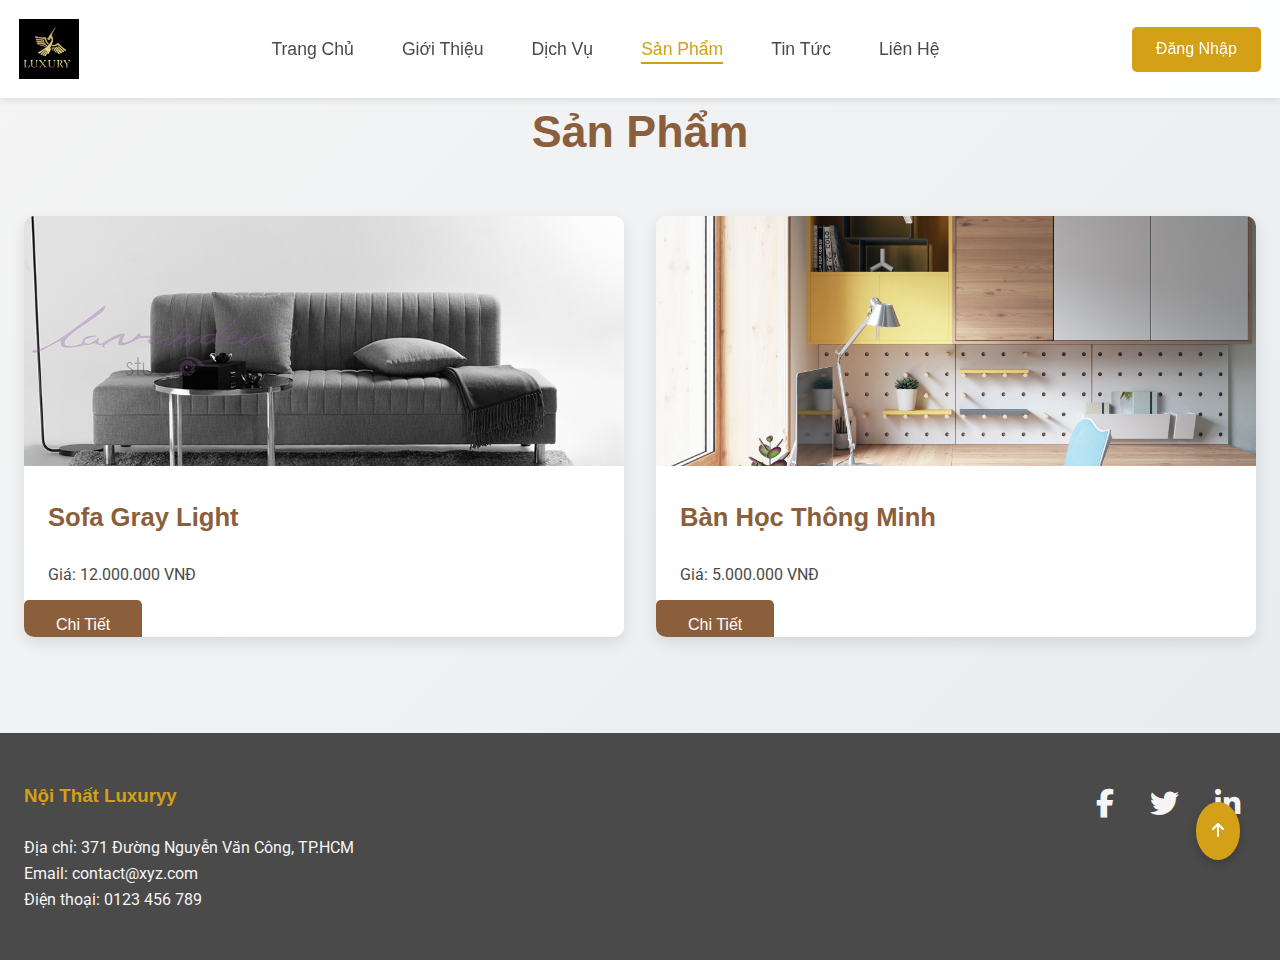
<file: products.html>
<!DOCTYPE html>
<html lang="vi">
<head>
    <meta charset="UTF-8">
    <meta name="viewport" content="width=device-width, initial-scale=1.0">
    <title>Sản Phẩm - Nội Thất Luxury</title>
    <link rel="stylesheet" href="css/styles.css">
    <link href="https://fonts.googleapis.com/css2?family=Roboto:wght@300;400;700&display=swap" rel="stylesheet">
    <link rel="stylesheet" href="https://cdnjs.cloudflare.com/ajax/libs/font-awesome/6.4.0/css/all.min.css">
</head>
<body>
    <!-- Header -->
    <header class="fixed-header">
        <div class="container">
            <img src="images/logo.png" alt="Logo" class="logo">
            <nav>
                <ul>
                    <li><a href="index.html">Trang Chủ</a></li>
                    <li><a href="about.html">Giới Thiệu</a></li>
                    <li><a href="services.html">Dịch Vụ</a></li>
                    <li><a href="products.html" class="active">Sản Phẩm</a></li>
                    <li><a href="news.html">Tin Tức</a></li>
                    <li><a href="contact.html">Liên Hệ</a></li>
                </ul>
            </nav>
            <a href="#" class="btn-login">Đăng Nhập</a>
        </div>
    </header>

    <!-- Products -->
    <section class="section products">
        <div class="container">
            <h2>Sản Phẩm</h2>
            <div class="products-grid">
                <div class="product-card" data-category="web">
                    <img src="images/product1.jpg" alt="Sản phẩm 1" loading="lazy">
                    <h3>Sofa Gray Light</h3>
                    <p>Giá: 12.000.000 VNĐ</p>
                    <a href="product-detail.html" class="btn">Chi Tiết</a>
                </div>
                <div class="product-card" data-category="app">
                    <img src="images/product2.jpg" alt="Sản phẩm 2" loading="lazy">
                    <h3>Bàn Học Thông Minh</h3>
                    <p>Giá: 5.000.000 VNĐ</p>
                    <a href="product-detail.html" class="btn">Chi Tiết</a>
                </div>
            </div>
        </div>
    </section>

    <!-- Footer -->
    <footer>
        <div class="container">
            <div class="footer-content">
                <div class="footer-info">
                    <h3>Nội Thất Luxuryy</h3>
                    <p>Địa chỉ: 371 Đường Nguyễn Văn Công, TP.HCM</p>
                    <p>Email: contact@xyz.com</p>
                    <p>Điện thoại: 0123 456 789</p>
                </div>
                <div class="footer-social">
                    <a href="#"><i class="fab fa-facebook-f"></i></a>
                    <a href="#"><i class="fab fa-twitter"></i></a>
                    <a href="#"><i class="fab fa-linkedin-in"></i></a>
                </div>
            </div>
            <a href="#" class="btn-top"><i class="fas fa-arrow-up"></i></a>
        </div>
    </footer>
</body>
</html>
</file>
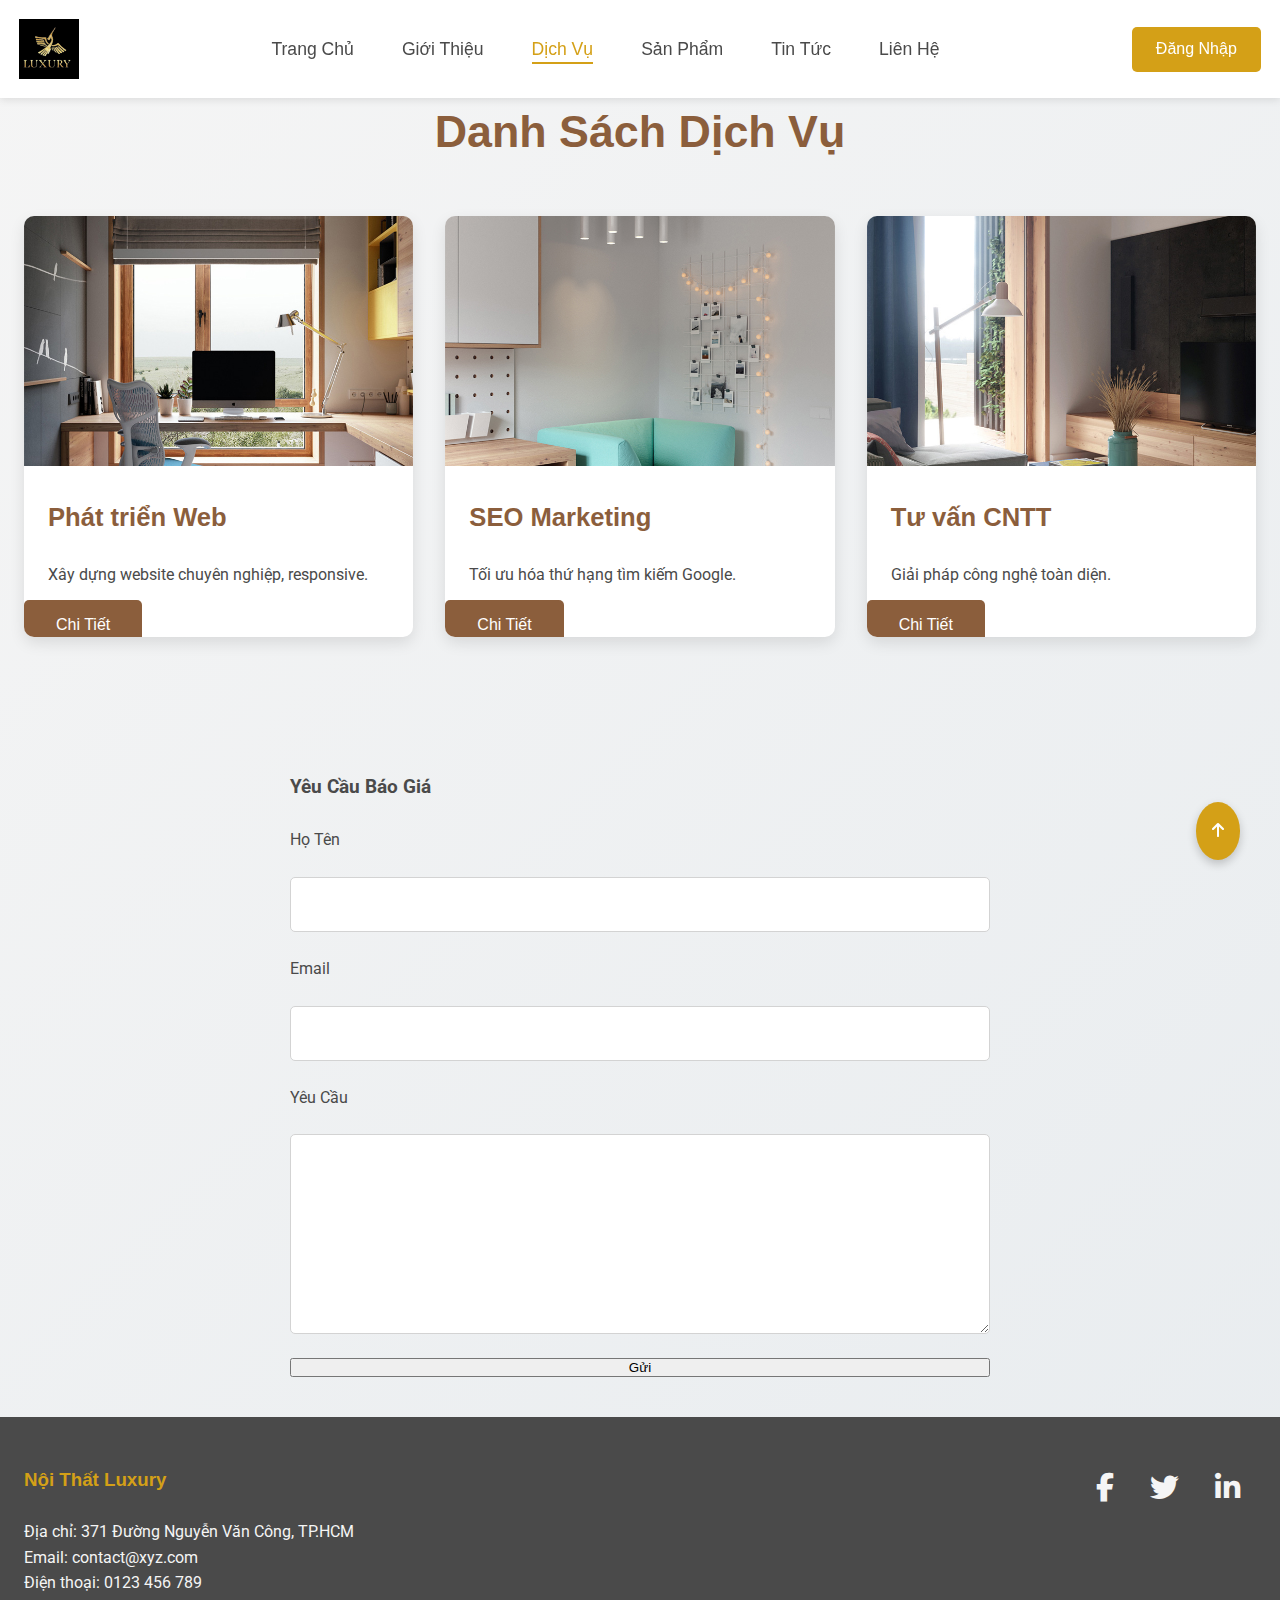
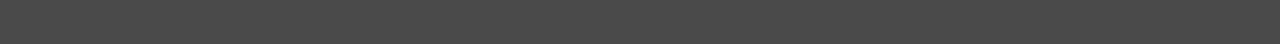
<file: services.html>
<!DOCTYPE html>
<html lang="vi">
<head>
    <meta charset="UTF-8">
    <meta name="viewport" content="width=device-width, initial-scale=1.0">
    <title>Dịch Vụ - Nội Thất Luxury</title>
    <link rel="stylesheet" href="css/styles.css">
    <link href="https://fonts.googleapis.com/css2?family=Roboto:wght@300;400;700&display=swap" rel="stylesheet">
    <link rel="stylesheet" href="https://cdnjs.cloudflare.com/ajax/libs/font-awesome/6.4.0/css/all.min.css">
</head>
<body>
    <!-- Header -->
    <header class="fixed-header">
        <div class="container">
            <img src="images/logo.png" alt="Logo" class="logo">
            <nav>
                <ul>
                    <li><a href="index.html">Trang Chủ</a></li>
                    <li><a href="about.html">Giới Thiệu</a></li>
                    <li><a href="services.html" class="active">Dịch Vụ</a></li>
                    <li><a href="products.html">Sản Phẩm</a></li>
                    <li><a href="news.html">Tin Tức</a></li>
                    <li><a href="contact.html">Liên Hệ</a></li>
                </ul>
            </nav>
            <a href="#" class="btn-login">Đăng Nhập</a>
        </div>
    </header>

    <!-- Services -->
    <section class="section services">
        <div class="container">
            <h2>Danh Sách Dịch Vụ</h2>
            <div class="services-grid">
                <div class="service-card">
                    <img src="images/service1.jpg" alt="Dịch vụ 1" loading="lazy">
                    <h3>Phát triển Web</h3>
                    <p>Xây dựng website chuyên nghiệp, responsive.</p>
                    <a href="service-detail.html" class="btn">Chi Tiết</a>
                </div>
                <div class="service-card">
                    <img src="images/service2.jpg" alt="Dịch vụ 2" loading="lazy">
                    <h3>SEO Marketing</h3>
                    <p>Tối ưu hóa thứ hạng tìm kiếm Google.</p>
                    <a href="service-detail.html" class="btn">Chi Tiết</a>
                </div>
                <div class="service-card">
                    <img src="images/service3.jpg" alt="Dịch vụ 3" loading="lazy">
                    <h3>Tư vấn CNTT</h3>
                    <p>Giải pháp công nghệ toàn diện.</p>
                    <a href="service-detail.html" class="btn">Chi Tiết</a>
                </div>
            </div>
        </div>
    </section>
    <div class="service-detail" id="web-detail">
        <form class="quote-form">
            <h3>Yêu Cầu Báo Giá</h3>
            <label for="name">Họ Tên</label>
            <input type="text" id="name" required>
            <label for="email">Email</label>
            <input type="email" id="email" required>
            <label for="message">Yêu Cầu</label>
            <textarea id="message" rows="5" required></textarea>
            <button type="submit" class="cta-button">Gửi</button>
        </form>
    </div>

    <!-- Footer -->
    <footer>
        <div class="container">
            <div class="footer-content">
                <div class="footer-info">
                    <h3>Nội Thất Luxury</h3>
                    <p>Địa chỉ: 371 Đường Nguyễn Văn Công, TP.HCM</p>
                    <p>Email: contact@xyz.com</p>
                    <p>Điện thoại: 0123 456 789</p>
                </div>
                <div class="footer-social">
                    <a href="#"><i class="fab fa-facebook-f"></i></a>
                    <a href="#"><i class="fab fa-twitter"></i></a>
                    <a href="#"><i class="fab fa-linkedin-in"></i></a>
                </div>
            </div>
            <a href="#" class="btn-top"><i class="fas fa-arrow-up"></i></a>
        </div>
    </footer>
</body>
</html>
</file>
<file: css/styles.css>
/* Reset */
* {
    margin: 0;
    padding: 0;
    box-sizing: border-box;
}

body {
    font-family: 'Roboto', sans-serif;
    line-height: 1.6;
    color: #4A4A4A;
    background: linear-gradient(135deg, #F5F5F5, #E8ECEF);
    scroll-behavior: smooth;
    overflow-x: hidden;
}

/* Container */
.container {
    max-width: 1400px;
    margin: 0 auto;
    padding: 0 1.5rem;
}

/* Header */
.fixed-header {
    background: rgba(255, 255, 255, 0.95);
    position: fixed;
    width: 100%;
    top: 0;
    z-index: 1000;
    box-shadow: 0 2px 8px rgba(0, 0, 0, 0.1);
}

.fixed-header .container {
    display: flex;
    align-items: center;
    justify-content: space-between;
    padding: 1.2rem;
}

.logo {
    height: 60px;
    transition: transform 0.3s ease;
}

.logo:hover {
    transform: scale(1.05);
}

nav ul {
    display: flex;
    list-style: none;
}

nav ul li {
    margin: 0 1.5rem;
}

nav ul li a {
    color: #4A4A4A;
    text-decoration: none;
    font-family: 'Montserrat', sans-serif;
    font-weight: 500;
    font-size: 1.1rem;
    position: relative;
    transition: color 0.3s ease;
}

nav ul li a::after {
    content: '';
    position: absolute;
    width: 0;
    height: 2px;
    bottom: -5px;
    left: 0;
    background: #D4A017;
    transition: width 0.3s ease;
}

nav ul li a:hover::after,
nav ul li a.active::after {
    width: 100%;
}

nav ul li a:hover,
nav ul li a.active {
    color: #D4A017;
}

.btn-login {
    background: #D4A017;
    color: #fff;
    padding: 0.6rem 1.5rem;
    border-radius: 5px;
    text-decoration: none;
    font-family: 'Montserrat', sans-serif;
    font-weight: 500;
    transition: background 0.3s ease, transform 0.3s ease;
}

.btn-login:hover {
    background: #B8860B;
    transform: translateY(-2px);
}

/* Banner */
.banner {
    position: relative;
    height: 100vh;
    display: flex;
    align-items: center;
    justify-content: center;
    text-align: center;
    overflow: hidden;
}

.banner img {
    width: 100%;
    height: 100%;
    object-fit: cover;
    position: absolute;
    top: 0;
    left: 0;
    z-index: -1;
    transition: transform 0.5s ease;
}

.banner:hover img {
    transform: scale(1.05);
}

.banner::before {
    content: '';
    position: absolute;
    top: 0;
    left: 0;
    width: 100%;
    height: 100%;
    background: linear-gradient(rgba(0, 0, 0, 0.4), rgba(0, 0, 0, 0.2));
    z-index: 0;
}

.banner-content {
    position: relative;
    z-index: 2;
    padding: 3rem;
    background: rgba(255, 255, 255, 0.9);
    border-radius: 10px;
    box-shadow: 0 8px 20px rgba(0, 0, 0, 0.1);
    animation: fadeInUp 1.2s ease-out;
}

.banner-content h1 {
    font-family: 'Montserrat', sans-serif;
    font-size: 3.5rem;
    color: #8B5E3C;
    margin-bottom: 1.5rem;
}

.banner-content p {
    font-size: 1.6rem;
    color: #4A4A4A;
    margin-bottom: 2rem;
}

.btn {
    background: #8B5E3C;
    color: #fff;
    padding: 1rem 2rem;
    border-radius: 5px;
    text-decoration: none;
    font-family: 'Montserrat', sans-serif;
    font-weight: 500;
    transition: background 0.3s ease, transform 0.3s ease;
}

.btn:hover {
    background: #6F4E37;
    transform: translateY(-3px);
}

/* Section */
.section {
    padding: 6rem 0;
}

.section h2 {
    font-family: 'Montserrat', sans-serif;
    font-size: 2.8rem;
    text-align: center;
    color: #8B5E3C;
    margin-bottom: 3rem;
}

/* About Brief */
.about-brief p {
    max-width: 900px;
    margin: 0 auto;
    text-align: center;
    font-size: 1.2rem;
    color: #4A4A4A;
    background: #fff;
    padding: 2rem;
    border-radius: 10px;
    box-shadow: 0 4px 10px rgba(0, 0, 0, 0.05);
}

/* Services */
.services-grid {
    display: grid;
    grid-template-columns: repeat(auto-fit, minmax(320px, 1fr));
    gap: 2rem;
}

.service-card {
    background: #fff;
    border-radius: 10px;
    box-shadow: 0 6px 15px rgba(0, 0, 0, 0.1);
    overflow: hidden;
    transition: transform 0.3s ease, box-shadow 0.3s ease;
}

.service-card:hover {
    transform: translateY(-5px);
    box-shadow: 0 10px 20px rgba(0, 0, 0, 0.15);
}

.service-card img {
    width: 100%;
    height: 250px;
    object-fit: cover;
    transition: transform 0.3s ease;
}

.service-card:hover img {
    transform: scale(1.05);
}

.service-card h3 {
    font-family: 'Montserrat', sans-serif;
    font-size: 1.6rem;
    margin: 1.5rem;
    color: #8B5E3C;
}

.service-card p {
    margin: 0 1.5rem 1.5rem;
    color: #4A4A4A;
}

/* Testimonials */
.testimonials-grid {
    display: grid;
    grid-template-columns: repeat(auto-fit, minmax(320px, 1fr));
    gap: 2rem;
}

.testimonial-card {
    background: #fff;
    border-radius: 10px;
    padding: 2rem;
    box-shadow: 0 6px 15px rgba(0, 0, 0, 0.1);
    text-align: center;
    transition: transform 0.3s ease;
}

.testimonial-card:hover {
    transform: translateY(-5px);
}

.testimonial-card p {
    font-style: italic;
    margin-bottom: 1.5rem;
    color: #4A4A4A;
}

.testimonial-card h4 {
    color: #8B5E3C;
    font-family: 'Montserrat', sans-serif;
}

/* About Page */
.about-content {
    max-width: 900px;
    margin: 0 auto;
    background: #fff;
    padding: 2.5rem;
    border-radius: 10px;
    box-shadow: 0 6px 15px rgba(0, 0, 0, 0.1);
}

.about-content h3 {
    font-family: 'Montserrat', sans-serif;
    font-size: 1.8rem;
    margin: 1.5rem 0;
    color: #8B5E3C;
}

.team img {
    width: 100%;
    max-width: 700px;
    margin: 2.5rem auto;
    display: block;
    border-radius: 10px;
    box-shadow: 0 6px 15px rgba(0, 0, 0, 0.1);
}

/* Service Detail */
.service-detail img {
    width: 100%;
    max-width: 700px;
    margin: 2.5rem auto;
    display: block;
    border-radius: 10px;
    box-shadow: 0 6px 15px rgba(0, 0, 0, 0.1);
}

.service-detail ul {
    list-style: disc;
    margin: 1.5rem 2.5rem;
    color: #4A4A4A;
}

.service-detail form {
    max-width: 700px;
    margin: 2.5rem auto;
    display: flex;
    flex-direction: column;
    gap: 1.5rem;
}

.service-detail input,
.service-detail textarea {
    padding: 1rem;
    border: 1px solid #D3D3D3;
    border-radius: 5px;
    font-size: 1.1rem;
    background: #fff;
    color: #4A4A4A;
    transition: border-color 0.3s ease, box-shadow 0.3s ease;
}

.service-detail input:focus,
.service-detail textarea:focus {
    outline: none;
    border-color: #D4A017;
    box-shadow: 0 0 8px rgba(212, 160, 23, 0.2);
}

.service-detail textarea {
    height: 200px;
}

/* Products */
.filter {
    margin-bottom: 2.5rem;
    text-align: center;
}

.filter label {
    margin: 0 1.5rem;
    color: #4A4A4A;
    font-family: 'Montserrat', sans-serif;
    font-weight: 500;
    cursor: pointer;
    transition: color 0.3s ease;
}

.filter label:hover {
    color: #D4A017;
}

.products-grid {
    display: grid;
    grid-template-columns: repeat(auto-fit, minmax(320px, 1fr));
    gap: 2rem;
}

.product-card {
    background: #fff;
    border-radius: 10px;
    box-shadow: 0 6px 15px rgba(0, 0, 0, 0.1);
    overflow: hidden;
    transition: transform 0.3s ease, box-shadow 0.3s ease;
}

.product-card:hover {
    transform: translateY(-5px);
    box-shadow: 0 10px 20px rgba(0, 0, 0, 0.15);
}

.product-card img {
    width: 100%;
    height: 250px;
    object-fit: cover;
    transition: transform 0.3s ease;
}

.product-card:hover img {
    transform: scale(1.05);
}

.product-card h3 {
    font-family: 'Montserrat', sans-serif;
    font-size: 1.6rem;
    margin: 1.5rem;
    color: #8B5E3C;
}

.product-card p {
    margin: 0 1.5rem 1.5rem;
    color: #4A4A4A;
}

/* Filter without JS */
input[name="category"] {
    display: none;
}

.filter label {
    padding: 0.5rem 1rem;
    border-radius: 5px;
    transition: background 0.3s ease, color 0.3s ease;
}

input[name="category"]:checked + label {
    background: #D4A017;
    color: #fff;
}

input[value="all"]:checked ~ .products-grid .product-card,
input[value="web"]:checked ~ .products-grid .product-card[data-category="web"],
input[value="app"]:checked ~ .products-grid .product-card[data-category="app"] {
    display: block;
}

input[value="web"]:checked ~ .products-grid .product-card:not([data-category="web"]),
input[value="app"]:checked ~ .products-grid .product-card:not([data-category="app"]) {
    display: none;
}

/* Product Detail */
.product-detail img {
    width: 100%;
    max-width: 700px;
    margin: 2.5rem auto;
    display: block;
    border-radius: 10px;
    box-shadow: 0 6px 15px rgba(0, 0, 0, 0.1);
}

/* News */
.news-grid {
    display: grid;
    grid-template-columns: repeat(auto-fit, minmax(320px, 1fr));
    gap: 2rem;
}

.news-card {
    background: #fff;
    border-radius: 10px;
    box-shadow: 0 6px 15px rgba(0, 0, 0, 0.1);
    overflow: hidden;
    transition: transform 0.3s ease, box-shadow 0.3s ease;
}

.news-card:hover {
    transform: translateY(-5px);
    box-shadow: 0 10px 20px rgba(0, 0, 0, 0.15);
}

.news-card img {
    width: 100%;
    height: 250px;
    object-fit: cover;
    transition: transform 0.3s ease;
}

.news-card:hover img {
    transform: scale(1.05);
}

.news-card h3 {
    font-family: 'Montserrat', sans-serif;
    font-size: 1.6rem;
    margin: 1.5rem;
    color: #8B5E3C;
}

.news-card p {
    margin: 0 1.5rem 1.5rem;
    color: #4A4A4A;
}

/* News Detail */
.news-detail img {
    width: 100%;
    max-width: 700px;
    margin: 2.5rem auto;
    display: block;
    border-radius: 10px;
    box-shadow: 0 6px 15px rgba(0, 0, 0, 0.1);
}

.share {
    margin: 2.5rem 0;
}

.share a {
    margin: 0 1.5rem;
    font-size: 1.8rem;
    color: #8B5E3C;
    transition: color 0.3s ease, transform 0.3s ease;
}

.share a:hover {
    color: #D4A017;
    transform: scale(1.1);
}

/* Contact */
.contact-grid {
    display: grid;
    grid-template-columns: 1fr 1fr;
    gap: 2rem;
    background: #fff;
    padding: 2.5rem;
    border-radius: 10px;
    box-shadow: 0 6px 15px rgba(0, 0, 0, 0.1);
}

.contact-form h3,
.contact-info h3 {
    font-family: 'Montserrat', sans-serif;
    color: #8B5E3C;
    margin-bottom: 1.5rem;
}

.contact-form form {
    display: flex;
    flex-direction: column;
    gap: 1.5rem;
}

.contact-form input,
.contact-form textarea {
    padding: 1rem;
    border: 1px solid #D3D3D3;
    border-radius: 5px;
    font-size: 1.1rem;
    background: #fff;
    color: #4A4A4A;
    transition: border-color 0.3s ease, box-shadow 0.3s ease;
}

.contact-form input:focus,
.contact-form textarea:focus {
    outline: none;
    border-color: #D4A017;
    box-shadow: 0 0 8px rgba(212, 160, 23, 0.2);
}

.contact-form textarea {
    height: 200px;
}

.contact-info p {
    margin: 1.5rem 0;
    color: #4A4A4A;
}

.contact-info i {
    margin-right: 0.8rem;
    color: #8B5E3C;
    font-size: 1.5rem;
}

.map {
    margin-top: 2.5rem;
    border-radius: 10px;
    overflow: hidden;
    box-shadow: 0 6px 15px rgba(0, 0, 0, 0.1);
}

/* Footer */
footer {
    background: #4A4A4A;
    color: #F5F5F5;
    padding: 3rem 0;
}

.footer-content {
    display: flex;
    justify-content: space-between;
    align-items: flex-start;
}

.footer-info h3 {
    font-family: 'Montserrat', sans-serif;
    color: #D4A017;
    margin-bottom: 1.5rem;
}

.footer-info p {
    color: #F5F5F5;
}

.footer-social a {
    color: #F5F5F5;
    font-size: 1.8rem;
    margin: 0 1rem;
    transition: color 0.3s ease, transform 0.3s ease;
}

.footer-social a:hover {
    color: #D4A017;
    transform: scale(1.1);
}

.btn-top {
    position: fixed;
    bottom: 2.5rem;
    right: 2.5rem;
    background: #D4A017;
    color: #fff;
    padding: 1rem;
    border-radius: 50%;
    text-decoration: none;
    box-shadow: 0 4px 10px rgba(0, 0, 0, 0.2);
    transition: background 0.3s ease, transform 0.3s ease;
}

.btn-top:hover {
    background: #B8860B;
    transform: scale(1.1);
}

/* Animations */
@keyframes fadeInUp {
    from {
        opacity: 0;
        transform: translateY(50px);
    }
    to {
        opacity: 1;
        transform: translateY(0);
    }
}

/* Responsive */
@media (max-width: 768px) {
    .fixed-header .container {
        flex-direction: column;
        align-items: flex-start;
    }

    nav ul {
        flex-direction: column;
        align-items: center;
    }

    nav ul li {
        margin: 0.8rem 0;
    }

    .banner-content h1 {
        font-size: 2.5rem;
    }

    .banner-content p {
        font-size: 1.3rem;
    }

    .contact-grid {
        grid-template-columns: 1fr;
    }

    .section h2 {
        font-size: 2.2rem;
    }
}

@media (max-width: 480px) {
    .banner-content h1 {
        font-size: 2rem;
    }

    .banner-content p {
        font-size: 1.1rem;
    }

    .service-card, .product-card, .news-card {
        padding: 1.2rem;
    }

    .btn {
        padding: 0.8rem 1.5rem;
    }
}

/* Font Montserrat */
@import url('https://fonts.googleapis.com/css2?family=Montserrat:wght@400;500;700&display=swap');
</file>
